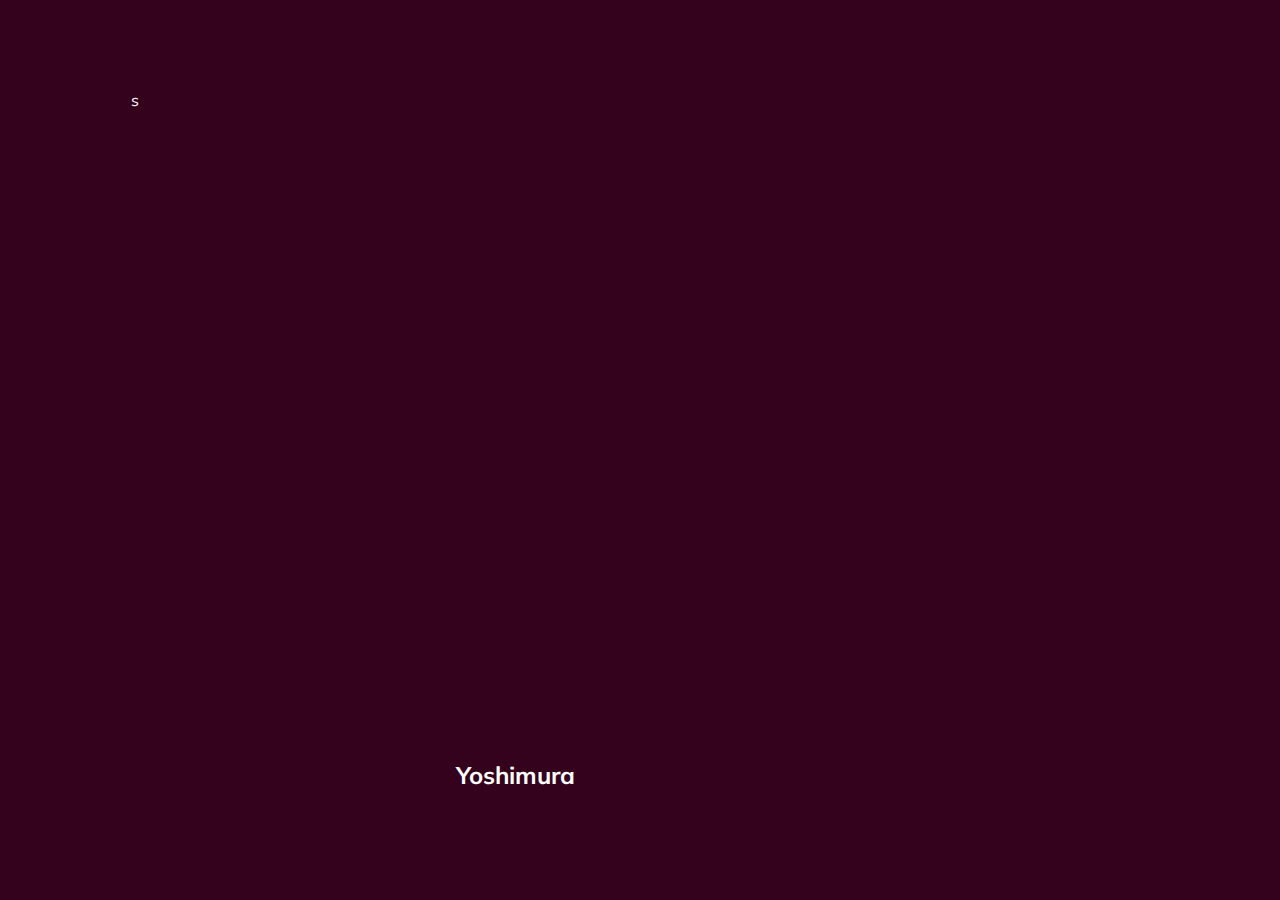
<file: 01--cards-sources/index.html>
<!DOCTYPE html>
<html lang="en">
<head>
  <meta charset="UTF-8" />
  <meta name="viewport" content="width=device-width, initial-scale=1.0" />
  <link rel="stylesheet" href="styles.css" />
  <title>Карточки | Проект 1</title>
</head>
<body>
<div class="container">
  <div
      class="slide"
      style="background-image: url('https://images.unsplash.com/photo-1536768139911-e290a59011e4?ixid=MnwxMjA3fDB8MHxwaG90by1wYWdlfHx8fGVufDB8fHx8&ixlib=rb-1.2.1&auto=format&fit=crop&w=1950&q=80');"
  >
    <h3>Kaneki</h3>
  </div>
  <div
      class="slide"
      style="
          background-image: url('https://images.unsplash.com/photo-1508333706533-1ab43ecb1606?ixid=MnwxMjA3fDB8MHxwaG90by1wYWdlfHx8fGVufDB8fHx8&ixlib=rb-1.2.1&auto=format&fit=crop&w=634&q=80');
        "
  >
    <h3>Toka</h3>s
  </div>
  <div
      class="slide"
      style="
          background-image: url('https://images.unsplash.com/photo-1493515211228-6c03db55b9ca?ixid=MnwxMjA3fDB8MHxwaG90by1wYWdlfHx8fGVufDB8fHx8&ixlib=rb-1.2.1&auto=format&fit=crop&w=634&q=80');
        "
  >
    <h3>Rize</h3>
  </div>
  <div
      class="slide"
      style="
          background-image: url('https://images.unsplash.com/photo-1517328894681-0f5dfabd463c?ixlib=rb-1.2.1&ixid=MnwxMjA3fDB8MHxwaG90by1wYWdlfHx8fGVufDB8fHx8&auto=format&fit=crop&w=700&q=80');
        "
  >
    <h3>Ayato</h3>
  </div>
  <div
      class="slide active"
      style="
          background-image: url('https://images.unsplash.com/photo-1499044193178-52ca0c4975d6?ixid=MnwxMjA3fDB8MHxwaG90by1wYWdlfHx8fGVufDB8fHx8&ixlib=rb-1.2.1&auto=format&fit=crop&w=634&q=80');
        "
  >
    <h3>Yoshimura</h3>
  </div>
  <script src="app.js">
  </script>
</div>
</body>
</html>
</file>
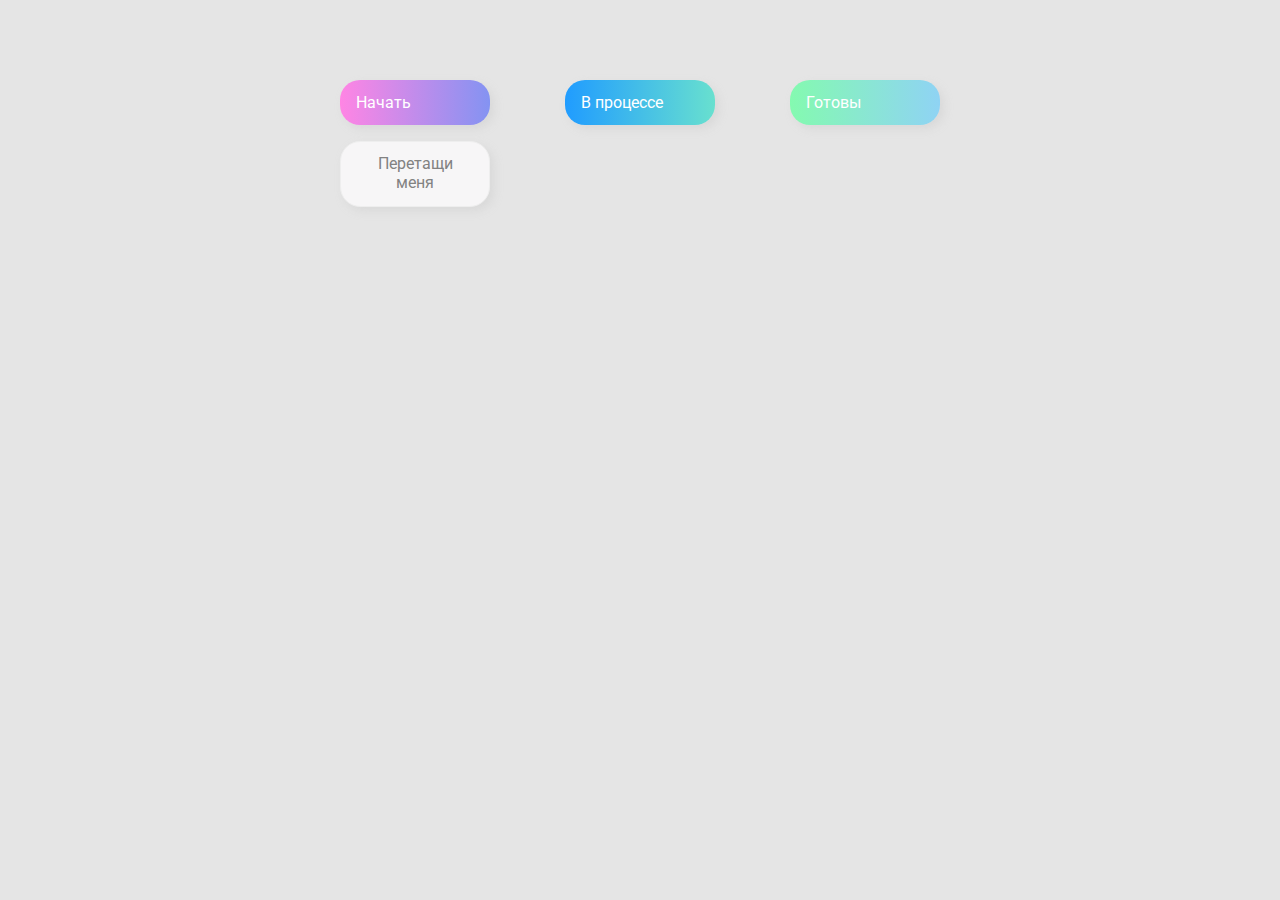
<file: 02-drag-n-drop-sourses/index.html>
<!DOCTYPE html>
<html lang="en">
  <head>
    <meta charset="UTF-8" />
    <meta name="viewport" content="width=device-width, initial-scale=1.0" />
    <link rel="stylesheet" href="styles.css" />
    <title>Drag & Drop | Проект 2</title>
  </head>
  <body>
    <div>
      <div class="row">
          <div class="col-header start">Начать</div>
          <div class="col-header progress">В процессе</div>
          <div class="col-header done">Готовы</div>
      </div>

      <div class="row">
        <div class="placeholder">
          <div class="item"
               draggable="true">
            Перетащи меня</div>
        </div>
        <div class="placeholder"></div>
        <div class="placeholder"></div>
      </div>

    </div>
    <script src="app.js"></script>
  </body>
</html>
</file>
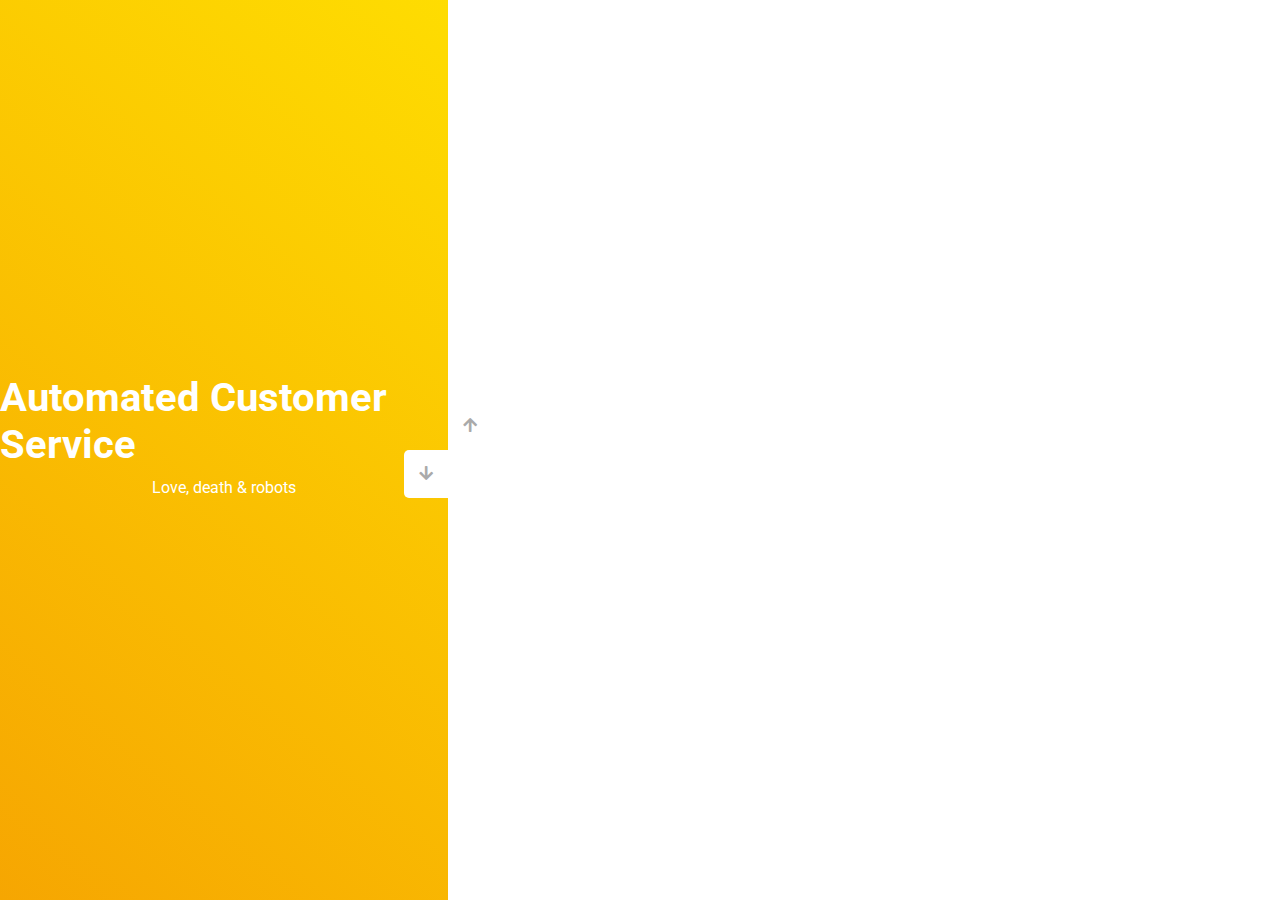
<file: 03-slider-sources/index.html>
<!DOCTYPE html>
<html lang="en">
  <head>
    <meta charset="UTF-8" />
    <meta name="viewport" content="width=device-width, initial-scale=1.0" />
    <link
      rel="stylesheet"
      href="https://cdnjs.cloudflare.com/ajax/libs/font-awesome/5.15.1/css/all.min.css"
    />
    <link rel="stylesheet" href="style.css" />
    <title>Слайдер | Проект 3</title>
  </head>
  <body>
    <div class="container">
      <div class="sidebar">
        <div style="background: linear-gradient(229.99deg, #411154 -26%, #9605ef 145%);">
          <h1>Snow in the desert</h1>
          <p>Love, death & robots</p>
        </div>
        <div style="background: linear-gradient(220.16deg, #3b2019 -8%, #7a272f 138%);">
          <h1>Automated Customer Service</h1>
          <p>Love, death & robots</p>
        </div>

        <div style="background: linear-gradient(229.99deg, #11DEE9 -26%, #017E8B 145%);">
          <h1>Snow in the desert</h1>
          <p>Love, death & robots</p>
        </div>
        <div style="background: linear-gradient(215.32deg, #F90306 -1%, #9E0706 124%);">
          <h1>Life Hutch</h1>
          <p>Love, death & robots</p>
        </div>
        <div style="background: linear-gradient(221.87deg, #8308EA 1%, #5305AF 128%);">
          <h1>Zima Blue</h1>
          <p>Love, death & robots</p>
        </div>
        <div style="background: linear-gradient(220.16deg, #FFE101 -8%, #F39102 138%);">
          <h1>Automated Customer Service</h1>
          <p>Love, death & robots</p>
        </div>
      </div>
      <div class="main-slide">
        <div
          style="
            background-image: url('https://images.unsplash.com/photo-1601574968106-b312ac309953?ixlib=rb-1.2.1&ixid=MnwxMjA3fDB8MHxwaG90by1wYWdlfHx8fGVufDB8fHx8&auto=format&fit=crop&w=1996&q=80');
          "
        ></div>
        <div
          style="
            background-image: url('https://images.unsplash.com/photo-1511447333015-45b65e60f6d5?ixid=MnwxMjA3fDB8MHxwaG90by1wYWdlfHx8fGVufDB8fHx8&ixlib=rb-1.2.1&auto=format&fit=crop&w=2023&q=80');
          "
        ></div>
        <div
          style="
            background-image: url('https://images.unsplash.com/photo-1501529301789-b48c1975542a?ixid=MnwxMjA3fDB8MHxwaG90by1wYWdlfHx8fGVufDB8fHx8&ixlib=rb-1.2.1&auto=format&fit=crop&w=1950&q=80');
          "
        ></div>
        <div
          style="
            background-image: url('https://images.unsplash.com/photo-1520263115673-610416f52ab6?ixlib=rb-1.2.1&ixid=MnwxMjA3fDB8MHxwaG90by1wYWdlfHx8fGVufDB8fHx8&auto=format&fit=crop&w=1950&q=80');
          "
        ></div>
        <div
                style="
            background-image: url('https://images.unsplash.com/photo-1581833971358-2c8b550f87b3?ixid=MnwxMjA3fDB8MHxwaG90by1wYWdlfHx8fGVufDB8fHx8&ixlib=rb-1.2.1&auto=format&fit=crop&w=1051&q=80');
          "
        ></div>
        <div
                style="
            background-image: url('https://images.unsplash.com/photo-1570295274677-520120b57b4f?ixid=MnwxMjA3fDB8MHxwaG90by1wYWdlfHx8fGVufDB8fHx8&ixlib=rb-1.2.1&auto=format&fit=crop&w=1050&q=80');
          "
        ></div>
      </div>
      <div class="controls">
        <button class="down-button">
          <i class="fas fa-arrow-down"></i>
        </button>
        <button class="up-button">
          <i class="fas fa-arrow-up"></i>
        </button>
      </div>
    </div>
    <script src="app.js"></script>
  </body>
</html>
</file>
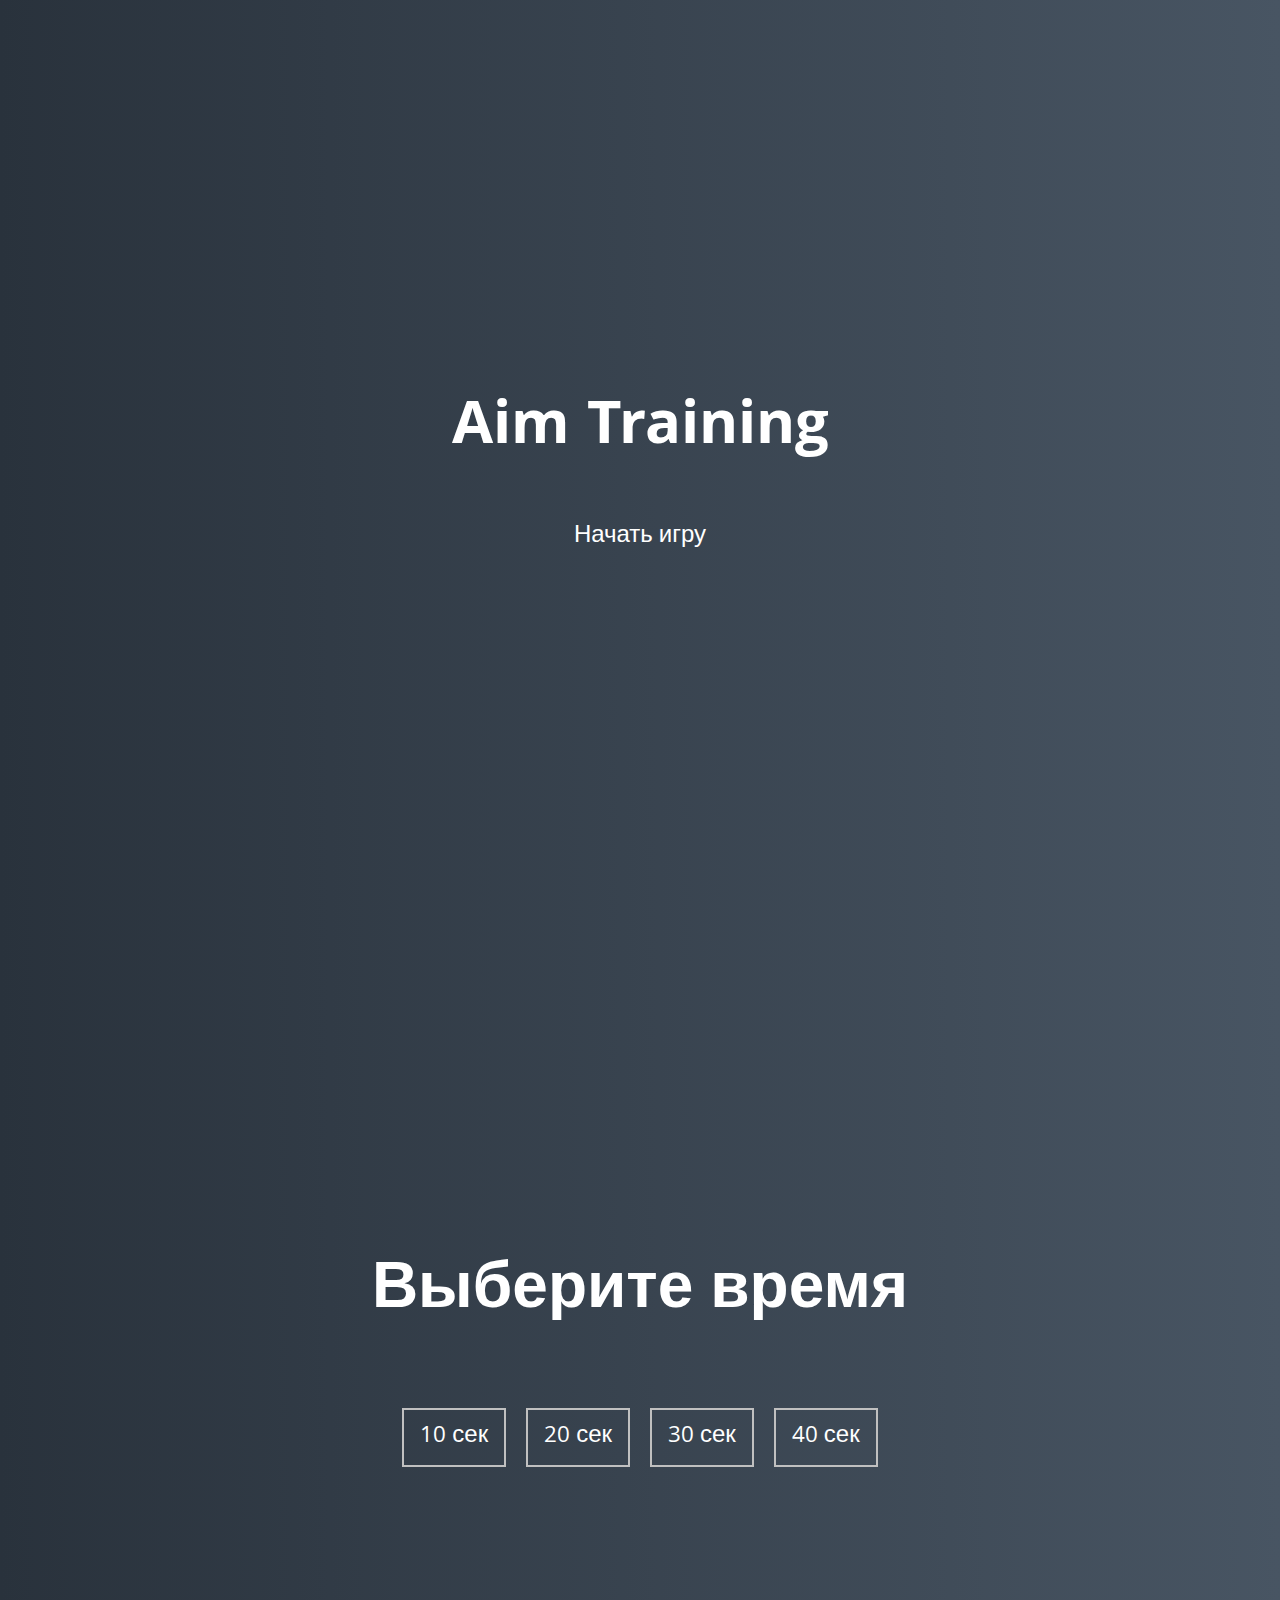
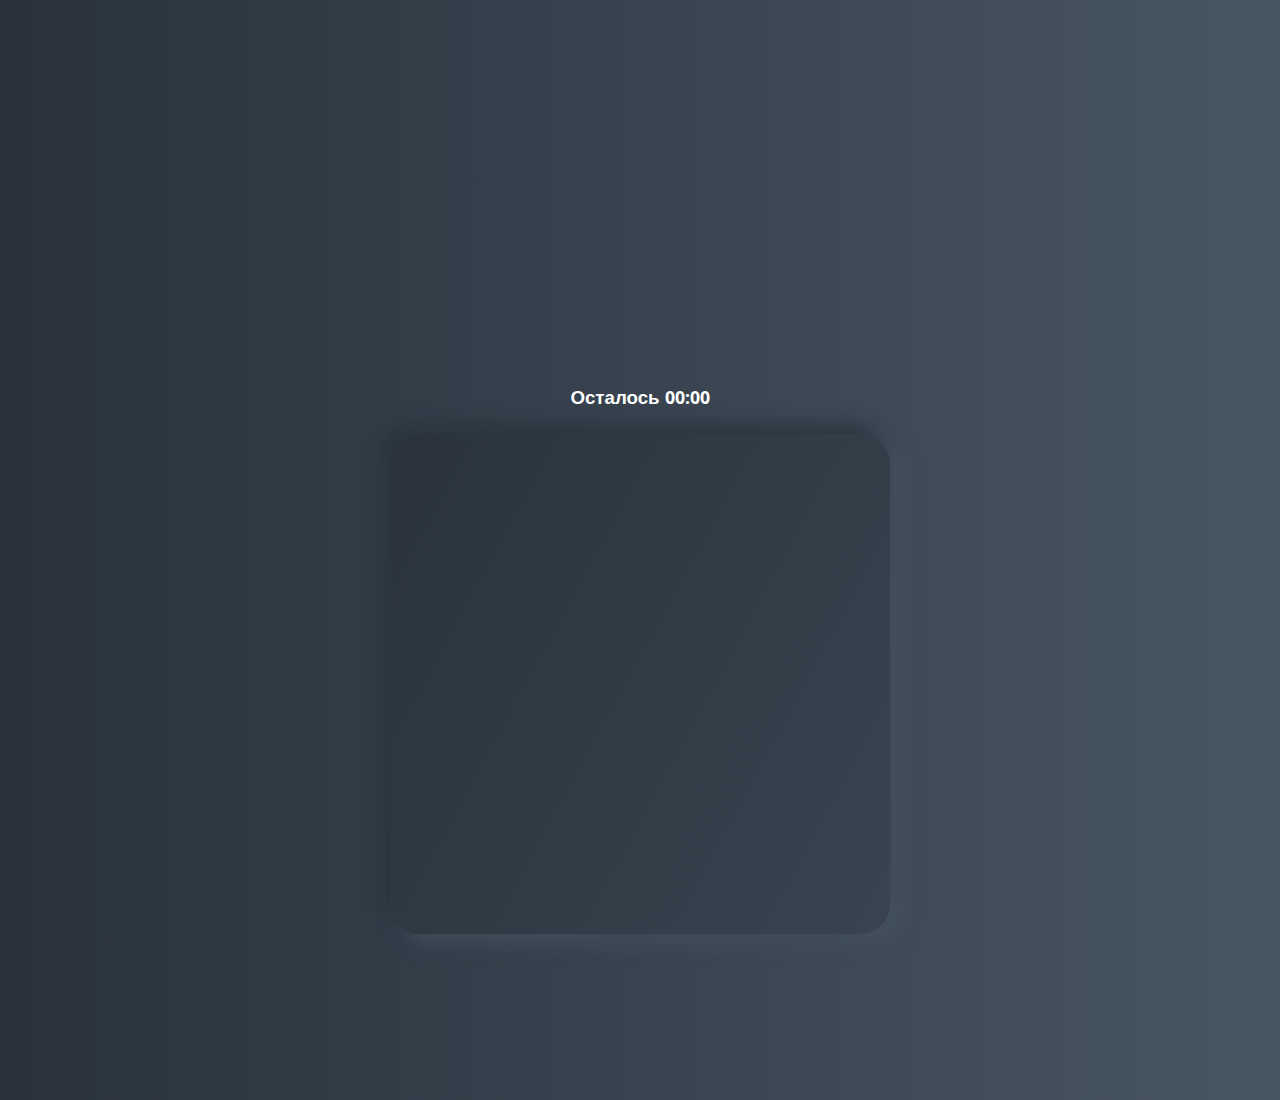
<file: 05-aim-game-sources/index.html>
<!DOCTYPE html>
<html lang="en">
  <head>
    <meta charset="UTF-8" />
    <meta name="viewport" content="width=device-width, initial-scale=1.0" />
    <link rel="stylesheet" href="styles.css" />
    <title>Aim Training | Проект 5</title>
  </head>
  <body>
    <div class="screen ">
      <h1>Aim Training</h1>
      <a href="#" class="start" id="start">Начать игру</a>
    </div>

    <div class="screen ">
      <h1>Выберите время</h1>
      <ul class="time-list" id="time-list">
        <li>
          <button class="time-btn" data-time="10">
            10 сек
          </button>
        </li>
        <li>
          <button class="time-btn" data-time="20">
            20 сек
          </button>
        </li>
        <li>
          <button class="time-btn" data-time="30">
            30 сек
          </button>
        </li>
        <li>
          <button class="time-btn" data-time="40">
            40 сек
          </button>
        </li>
      </ul>
    </div>

    <div class="screen">
      <h3>Осталось <span id="time">00:00</span></h3>
      <div class="board" id="board"></div>
    </div>
    <script src="app.js"></script>
  </body>
</html>
</file>
<file: 01--cards-sources/styles.css>
@import url('https://fonts.googleapis.com/css?family=Muli&display=swap');

* {
  box-sizing: border-box;
}

body {
  font-family: 'Muli', sans-serif;
  overflow: hidden;
  margin: 0;
  background: #34021d;
  height: 100vh;
  display: flex;
  justify-content: center;
  align-items: center;
}
.container {
  width: 100%;
  display: flex;
  padding: 0 20px;
}
.slide {
  height: 80vh;
  border-radius: 20px;
  margin: 10px;
  cursor: pointer;
  color: #fff;
  flex: 1;
  background-size: cover;
  background-position: center;
  background-repeat: no-repeat;
  position: relative;
  transition: all 500ms ease-in-out ;

}
.slide h3{
  position: absolute;
  font-size: 24px;
  bottom: 20px;
  left: 20px;
  margin: 0;
  opacity: 0;

}
.slide.active{
  flex: 10;
}
.slide.active h3{
  opacity: 1;
  transition: opacity 0.3s ease-in 0.5s;
}
</file>
<file: 02-drag-n-drop-sourses/styles.css>
@import url('https://fonts.googleapis.com/css?family=Roboto&display=swap');

* {
  box-sizing: border-box;
}

body {
  font-family: 'Roboto', sans-serif;
  background-color: #e5e5e5;
  display: flex;
  padding-top: 5rem;
  justify-content: center;
  overflow: hidden;
  margin: 0;
}

.row {
  display: flex;
  width: 600px;
  justify-content: space-between;
  margin-bottom: 1rem;
}

.col-header {
  width: 150px;
  box-shadow: 4px 4px 9px rgba(198, 198, 198, 0.36);
  border-radius: 20px;
  padding: 0.8rem 1rem;
  color: #fff;
}

.item {
  width: 150px;
  height: 66px;
  border: 1px solid #eee;
  box-shadow: 4px 4px 9px rgba(198, 198, 198, 0.36);
  border-radius: 20px;
  background: #f7f6f7;
  padding: 0.8rem 1rem;
  color: #828282;
  text-align: center;
  cursor: grab;
}

.item:active {
  cursor: grabbing;
}

.placeholder {
  width: 150px;
  height: 66px;
}

.start {
  background: linear-gradient(90deg, #ff85e4 0%, #229efd 179.25%);
}

.progress {
  background: linear-gradient(90deg, #209cff 0%, #68e0cf 100%);
}

.done {
  background: linear-gradient(90deg, #84fab0 0%, #8fd3f4 100%);
}
.hold{
  border: 3px solid #efd8f3;
}
.hide{
  display: none;
}
.hovered{
  border: 2px solid #8ed7ed;
  border-radius: 20px;
}
</file>
<file: 03-slider-sources/style.css>
@import url('https://fonts.googleapis.com/css?family=Roboto&display=swap');

* {
  box-sizing: border-box;
  margin: 0;
  padding: 0;
}

body {
  font-family: 'Roboto', sans-serif;
  height: 100vh;
}

.container {
  position: relative;
  overflow: hidden;
  width: 100vw;
  height: 100vh;
}

.sidebar {
  height: 100%;
  width: 35%;
  position: absolute;
  top: 0;
  left: 0;
  transition: transform 0.5s ease-in-out;
}

.sidebar > div {
  height: 100%;
  width: 100%;
  display: flex;
  flex-direction: column;
  align-items: center;
  justify-content: center;
  color: #fff;
}

.sidebar h1 {
  font-size: 40px;
  margin-bottom: 10px;
  margin-top: -30px;
}

.main-slide {
  height: 100%;
  position: absolute;
  top: 0;
  left: 35%;
  width: 65%;
  transition: transform 0.5s ease-in-out;
}

.main-slide > div {
  background-repeat: no-repeat;
  background-size: cover;
  background-position: center center;
  height: 100%;
  width: 100%;
}

button {
  background-color: #fff;
  border: none;
  color: #aaa;
  cursor: pointer;
  font-size: 16px;
  padding: 15px;
}

button:hover {
  color: #222;
}

button:focus {
  outline: none;
}

.container .controls button {
  position: absolute;
  left: 35%;
  top: 50%;
  z-index: 100;
}

.container .controls .down-button {
  transform: translateX(-100%);
  border-top-left-radius: 5px;
  border-bottom-left-radius: 5px;
}

.container .controls .up-button {
  transform: translateY(-100%);
  border-top-right-radius: 5px;
  border-bottom-right-radius: 5px;
}
</file>
<file: 05-aim-game-sources/styles.css>
@import url('https://fonts.googleapis.com/css?family=Khula&display=swap');

* {
  box-sizing: border-box;
}

body {
  color: #fff;
  font-family: 'Khula', sans-serif;
  height: 100vh;
  overflow: hidden;
  margin: 0;
  text-align: center;
}

a {
  color: #fff;
  text-decoration: none;
}

a:hover {
  color: #16D9E3;
}

.start {
  font-size: 1.5rem;
}

h1 {
  line-height: 1.4;
  font-size: 4rem;
}

.screen {
  display: flex;
  flex-direction: column;
  align-items: center;
  justify-content: center;
  height: 100vh;
  width: 100vw;
  transition: margin 0.5s ease-out;
  background: linear-gradient(90deg, #29323C 0%, #485563 100%);
}

.screen.up {
  margin-top: -100vh;
}

.time-list {
  display: flex;
  flex-wrap: wrap;
  justify-content: center;
  list-style: none;
  padding: 0;
}

.time-list li {
  margin: 10px;
}

.time-btn {
  background-color: transparent;
  border: 2px solid #C0C0C0;
  color: #fff;
  cursor: pointer;
  font-family: inherit;
  padding: .5rem 1rem;
  font-size: 1.5rem;
}

.time-btn:hover {
  border: 2px solid #16D9E3;
  color: #16D9E3;
}

.hide {
  opacity: 0;
}

.primary {
  color: #16D9E3;
}

.board {
  display: flex;
  justify-content: center;
  align-items: center;
  position: relative;
  width: 500px;
  height: 500px;
  background: linear-gradient(118.38deg, #29323C -4.6%, #485563 200.44%);
  box-shadow: -8px -8px 20px #2A333D, 10px 7px 20px #475462;
  border-radius: 30px;
  overflow: hidden;
}

.circle {
  background: linear-gradient(90deg, #16D9E3 0%, #30C7EC 47%, #46AEF7 100%);
  position: absolute;
  border-radius: 50%;
  cursor: pointer;
}
</file>
